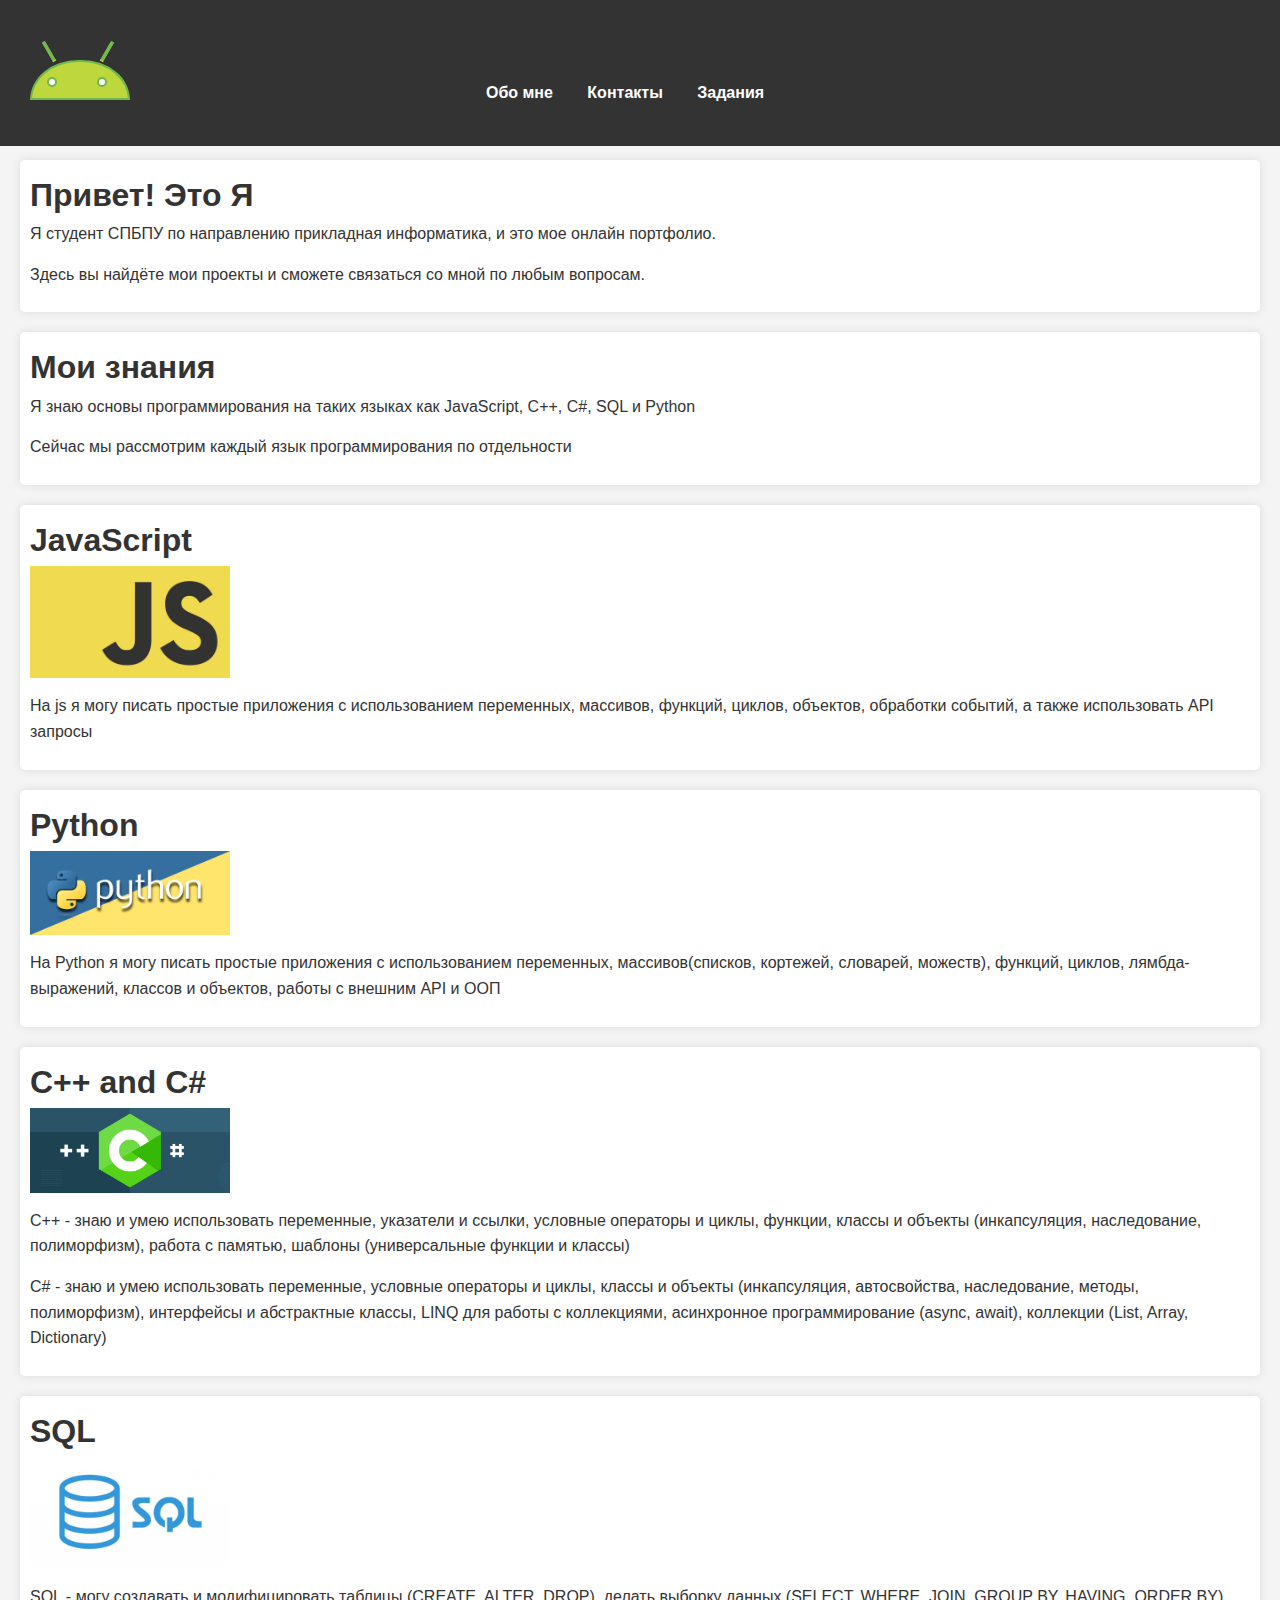
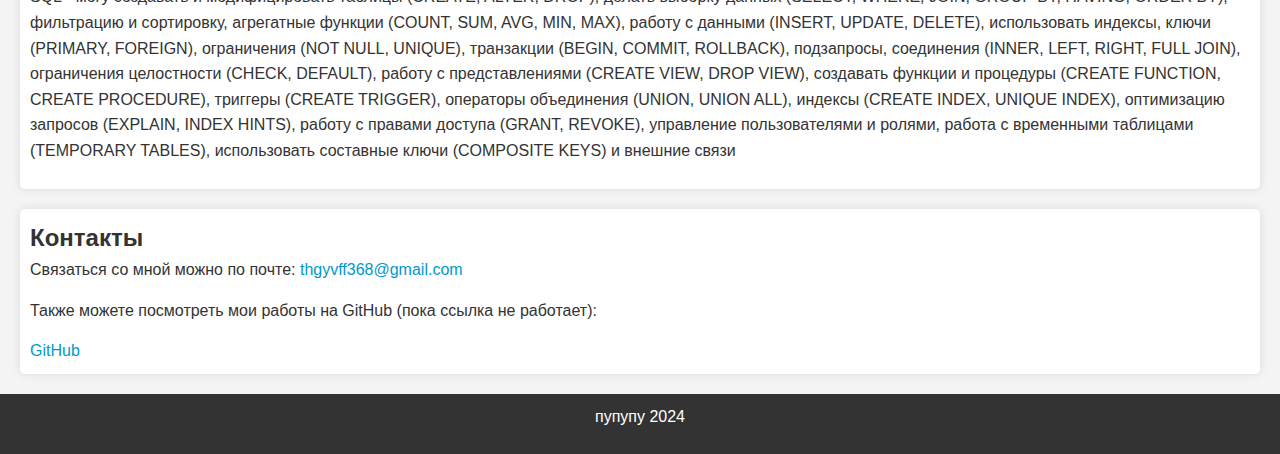
<file: index.html>
<!DOCTYPE html>
<html lang="ru">
<head>
    <meta charset="UTF-8">
    <meta name="viewport" content="width=device-width, initial-scale=1.0">
    <title>Моё Портфолио</title>
    <link rel="stylesheet" href="style.css">
</head>
<body>
    <header>
        <div class="logo">
            <div class="ant ant_left"></div>
	        <div class="ant ant_right"></div>
            <div class="lefteye"></div>
            <div class="righteye"></div>
        </div>
        <nav class="menu">
            <ul>
                <li><a href="#about">Обо мне</a></li>
                <li><a href="#contact">Контакты</a></li>
                <!-- Кнопка на страницу с заданиями -->
                <li><a href="task.html">Задания</a></li>
            </ul>
        </nav>
    </header>

    <main>
        <!-- Описание о себе -->
        <section id="about">
            <h1>Привет! Это Я</h1>
            <p>Я студент СПБПУ по направлению прикладная информатика, и это мое онлайн портфолио.</p>
            <p>Здесь вы найдёте мои проекты и сможете связаться со мной по любым вопросам.</p>
        </section>

        <!-- Мои знания -->
        <section id="about">
            <h1>Мои знания</h1>
            <p>Я знаю основы программирования на таких языках как JavaScript, С++, С#, SQL и Python</p>
            <p>Сейчас мы рассмотрим каждый язык программирования по отдельности</p>
        </section>

        <!-- JS -->
        <section id="about">
            <h1>JavaScript</h1>
            <p><img src=".\js.png" alt="пупупу, ошибка изображения"></p>
            <p>На js я могу писать простые приложения с использованием переменных, массивов, функций, циклов, объектов, обработки событий, а также использовать API запросы</p>
        </section>

        <!-- Pt -->
        <section id="about">
            <h1>Python</h1>
            <img src=".\pt.png" alt="пупупу, ошибка изображения">
            <p>На Python я могу писать простые приложения с использованием переменных, массивов(списков, кортежей, словарей, можеств), функций, циклов, лямбда-выражений, классов и объектов, работы с внешним API и ООП</p>
        </section>

        <!-- c++ & с#-->
        <section id="about">
            <h1>С++ and  С#</h1>
            <img src=".\c.png" alt="пупупу, ошибка изображения">
            <p>С++ - знаю и умею использовать переменные, указатели и ссылки, условные операторы и циклы, функции, классы и объекты (инкапсуляция, наследование, полиморфизм), работа с памятью, шаблоны (универсальные функции и классы)</p>
            <p>С# - знаю и умею использовать переменные, условные операторы и циклы, классы и объекты (инкапсуляция, автосвойства, наследование, методы, полиморфизм), интерфейсы и абстрактные классы, LINQ для работы с коллекциями, асинхронное программирование (async, await), коллекции (List, Array, Dictionary)</p>
        </section>

         <!-- sql -->
         <section id="about">
            <h1>SQL</h1>
            <img src=".\sql.png" alt="пупупу, ошибка изображения">
            <p>SQL - могу создавать и модифицировать таблицы (CREATE, ALTER, DROP), делать выборку данных (SELECT, WHERE, JOIN, GROUP BY, HAVING, ORDER BY), фильтрацию и сортировку, агрегатные функции (COUNT, SUM, AVG, MIN, MAX), работу с данными (INSERT, UPDATE, DELETE), использовать индексы, ключи (PRIMARY, FOREIGN), ограничения (NOT NULL, UNIQUE), транзакции (BEGIN, COMMIT, ROLLBACK), подзапросы, соединения (INNER, LEFT, RIGHT, FULL JOIN), ограничения целостности (CHECK, DEFAULT), работу с представлениями (CREATE VIEW, DROP VIEW), создавать функции и процедуры (CREATE FUNCTION, CREATE PROCEDURE), триггеры (CREATE TRIGGER), операторы объединения (UNION, UNION ALL), индексы (CREATE INDEX, UNIQUE INDEX), оптимизацию запросов (EXPLAIN, INDEX HINTS), работу с правами доступа (GRANT, REVOKE), управление пользователями и ролями, работа с временными таблицами (TEMPORARY TABLES), использовать составные ключи (COMPOSITE KEYS) и внешние связи</p>
        </section>

        <!-- Контактная информация -->
        <section id="contact">
            <h2>Контакты</h2>
            <p>Связаться со мной можно по почте: <a href="mailto:thgyvff368@gmail.com">thgyvff368@gmail.com</a></p>
            <p>Также можете посмотреть мои работы на GitHub (пока ссылка не работает):</p>
            <ul>
                <li><a href="#">GitHub</a></li>
            </ul>
        </section>
    </main>

    <footer>
        <p>пупупу 2024</p>
    </footer>
</body>
</html>
</file>
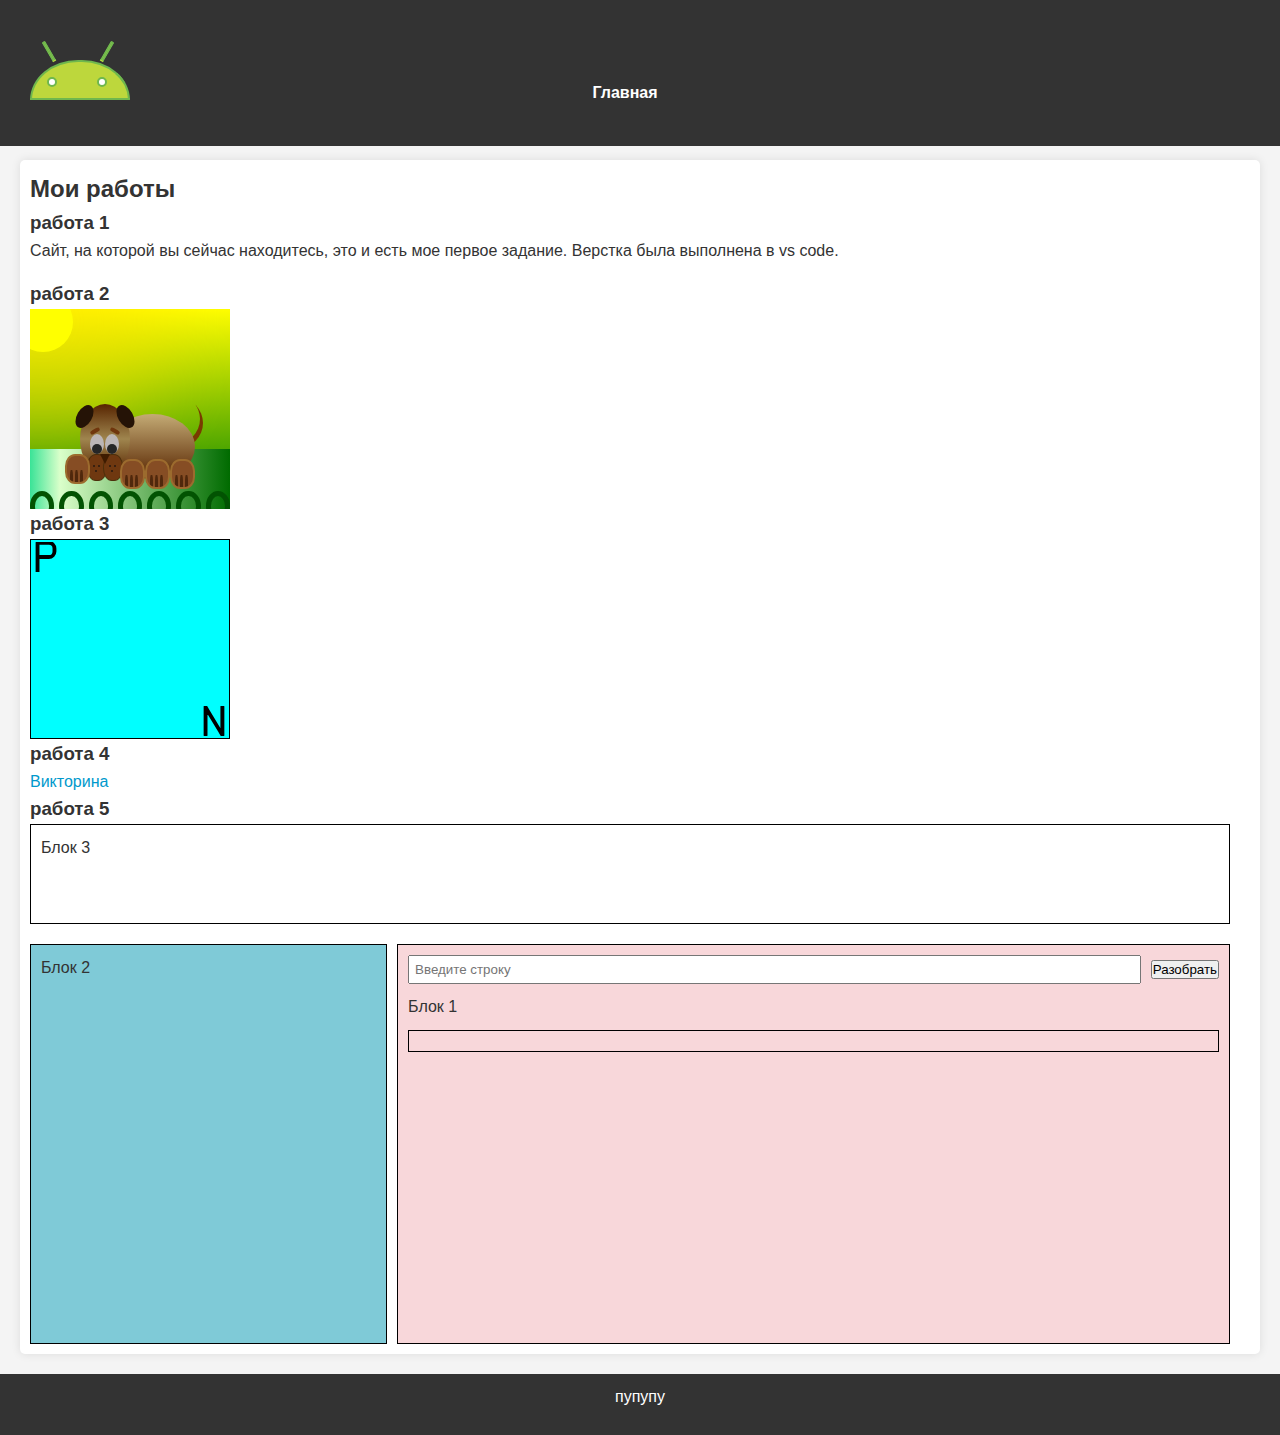
<file: task.html>
<!DOCTYPE html>
<html lang="ru">
<head>
    <meta charset="UTF-8">
    <meta name="viewport" content="width=device-width, initial-scale=1.0">
    <title>Задания</title>
    <link rel="stylesheet" href="style.css">
    <link rel="stylesheet" href="dog.css">
    <link rel="stylesheet" href="FlexBox.css">
    <link rel="stylesheet" href="cssDarii.css">
    <link rel="stylesheet" href="style_5.css">
</head>
<body>
    <header>     
        <div class="logo">
            <div class="ant ant_left"></div>
	        <div class="ant ant_right"></div>
            <div class="lefteye"></div>
            <div class="righteye"></div>
        </div> 
        <nav class="menu">
            <ul>
                <li><a href="index.html">Главная</a></li>
                
            </ul>
        </nav>
    </header>

    <main>
        <section id="works">
            <h2>Мои работы</h2>
            <div class="works">
                <h3>работа 1</h3>
                <p>Сайт, на которой вы сейчас находитесь, это и есть мое первое задание. Верстка была выполнена в vs code.</p>
            </div>
            <div class="work">
                <h3>работа 2</h3>
                <div class = "polotno">
                    <div class ="sun"> </div>
                    <div class ="grass">
                        <div class = "kust"></div>
                        <div class = "kust"></div>
                        <div class = "kust"></div>
                        <div class = "kust"></div>
                        <div class = "kust"></div>
                        <div class = "kust"></div>
                        <div class = "kust"></div>
                    </div>
                    
                    <div class="dog">
                        <div class = "telo">
                        <!-- <div class="hvost"></div> -->
                        </div>
                        <div class="hvost"></div>
                    
                    <div class = "golova">
                        <div class="yho1"></div>
                        <div class="yho2"></div>
                        
                        <div class = "eyes">
                            <div class = "zrak"></div>
                        </div>
                        <div class = "two_eyes">
                            <div class = "zrak"></div>
                        </div>
                        <div class="brovi" id="brov1"></div>
                        <div class="brovi" id="brov2"></div>
                            <div class = "rot">
                                <div class = "dot"id="dot1"></div>
                                <div class = "dot" id="dot2"></div>
                                <div class = "dot"id="dot3"></div>
                            </div>
                            <div class = "two_rot">
                                <div class = "dot"id="dot2"></div>
                                <div class = "dot"id="dot1"></div>
                                <div class = "dot"id="dot3"></div>
                            </div>
                            <div class="nos"></div>
                        
                    </div>
                    <div class = "nogi">
                        <div class = "palki"></div>
                        <div class = "palki"></div>
                        <div class = "palki"></div>
                        
                    </div>
                    
                    <div class="more_nog">
                        <div class = "nogi">
                            <div class = "palki"></div>
                            <div class = "palki"></div>
                            <div class = "palki"></div>
                        </div>
                        
                        <div class = "nogi">
                            <div class = "palki"></div>
                            <div class = "palki"></div>
                            <div class = "palki"></div>
                        </div>
                        <div class = "nogi">
                            <div class = "palki"></div>
                            <div class = "palki"></div>
                            <div class = "palki"></div>
                        </div>
                    </div>
                </div>

            </div>


            <div class="work">
                <h3>работа 3</h3>
                <div class = "FlexBox">

                    <div class = "letters N-letter">
                        <svg><path id="path-n" d="M 23.441406 0 C 23.40625 0 23.375 0 23.34375 0.00390625 C 22.832031 0.00390625 22.414062 0.417969 22.414062 0.929688 L 22.414062 25.65625 L 9.898438 4.894531 L 7.253906 0.445312 C 7.085938 0.167969 6.785156 0 6.457031 0 C 6.457031 0 5.636719 0.0625 5.636719 0.890625 L 5.636719 29 C 5.636719 29.511719 6.054688 29.925781 6.566406 29.925781 C 7.078125 29.925781 7.492188 29.511719 7.492188 29 L 7.492188 4.363281 L 19.960938 25.101562 L 22.636719 29.554688 C 22.808594 29.832031 23.109375 30 23.433594 30 L 23.675781 30 C 24.078125 29.890625 24.359375 29.527344 24.363281 29.109375 L 24.363281 0.929688 C 24.363281 0.417969 23.953125 0.00390625 23.441406 0 Z" stroke="black" stroke-width="2" fill="none"/></svg>
                    </div>

                    <div class = "letters P-letter">
                        <svg><path id="path-p" d="M 17.882812 0 L 6.542969 0 C 6.03125 0 5.613281 0.417969 5.613281 0.929688 L 5.613281 30 L 7.472656 30 L 7.472656 15.929688 L 17.882812 15.929688 C 21.472656 15.929688 24.386719 13.015625 24.386719 9.421875 L 24.386719 6.503906 C 24.386719 2.914062 21.472656 0 17.882812 0 Z M 22.527344 9.421875 C 22.527344 11.988281 20.449219 14.070312 17.882812 14.070312 L 7.472656 14.070312 L 7.472656 1.859375 L 17.882812 1.859375 C 20.449219 1.859375 22.527344 3.9375 22.527344 6.503906 Z" stroke="black" stroke-width="2" fill="none"/></svg>
                    </div>
                    

                    <div class = "figur">
                        <div class = "krug"></div>
                        <div class = "kvadrat"></div>
                    </div>

                    <div class = "foto">
                        <img src= "foto.jpg" alt="ошибка">
                        <p> текст </p>
                    </div>
                </div>

            </div>
            <div class="work"> 
                <h3>работа 4</h3>
                <a href="test.html">Викторина</a>
            </div>

            <h3>работа 5</h3>
            <div class="osnova">
                <div id="block3">Блок 3</div>
                <div class="content-area">
                    <div id="block2">Блок 2</div>
                    <div id="block1">
                        <div class="input-area">
                            <input type="text" id="inputField" placeholder="Введите строку">
                            <button onclick="processInput()">Разобрать</button>
                        </div>
                        Блок 1
                        <div class = "selected" id = "selectedWords"></div>
                    </div>
                </div>
            </div>

        </section>
    </main>

    <footer>
        <p>пупупу</p>
    </footer>
    <script src = "task5.js"></script>
</body>
</html>
</file>
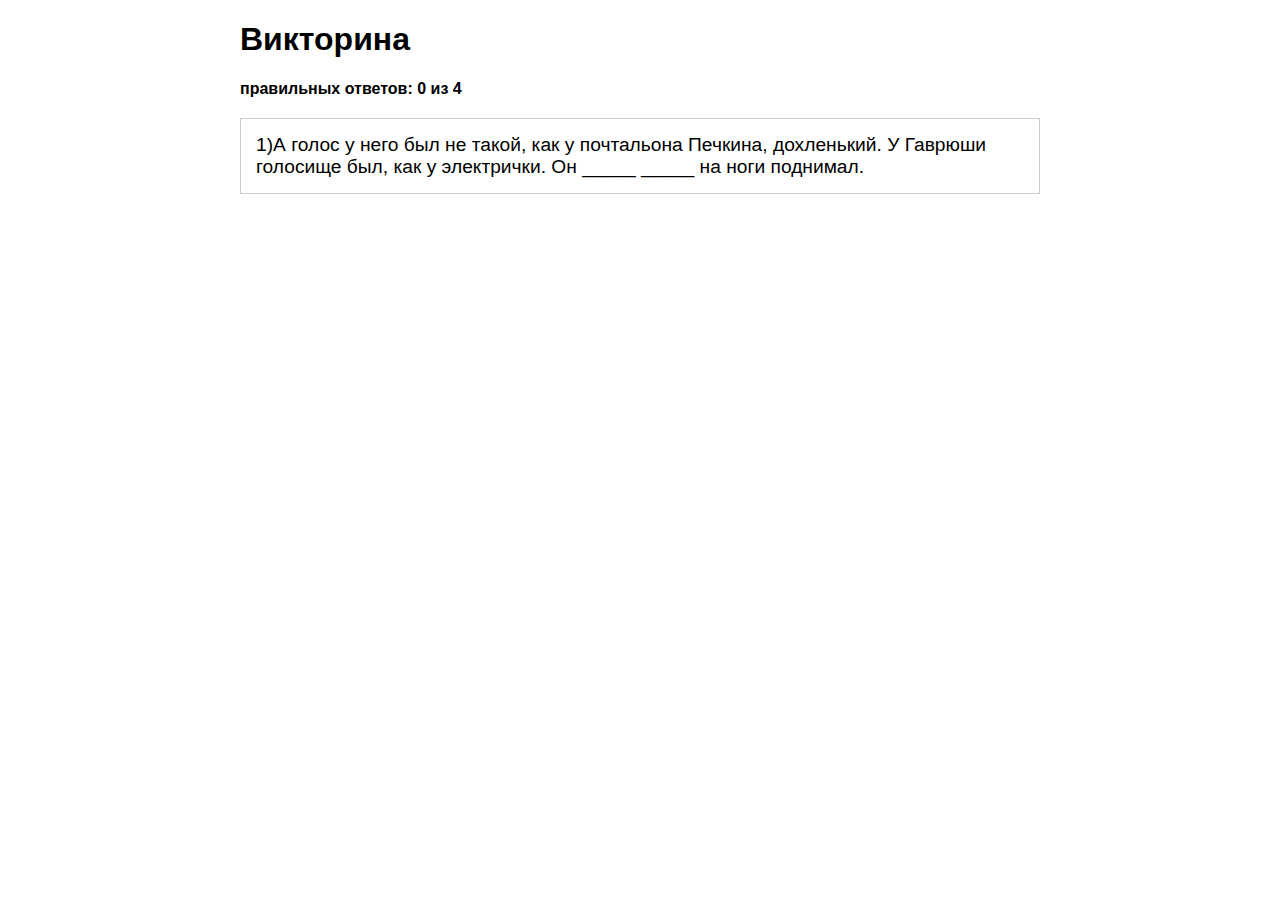
<file: test.html>
<!DOCTYPE html>
<html lang="ru">
<head>
    <meta charset="UTF-8">
    <title>Викторина</title>
    <link rel="stylesheet" href="test.css">
</head>
<body>
    <div id="quiz-container">
        <h1>Викторина</h1>
        <div id="statistics"></div>
        <div id="questions-container"></div>
    </div>
    <script src="test.js"></script>
</body>
</html>
</file>
<file: style.css>
/* Основные стили для сайта */
* {
    margin: 0;
    padding: 0;
    box-sizing: border-box;
}

body {
    font-family: 'Arial', sans-serif;
    line-height: 1.6;
    background-color: #f4f4f4;
    color: #333;
}

/* Стили для шапки (header) */
header {
    position: fixed;
    width: 100%;
    background-color: #333;
    color: #fff;
    top: 0px;
    padding: 40px 0;
    text-align: center;
    z-index: 100000;
}

header .menu ul {
    list-style: none;
}

header .menu ul li {
    display: inline-block;
    margin-right: 30px;
}

header .menu ul li a {
    color: white;
    text-decoration: none;
    font-weight: bold;
}

header .menu ul li a:hover {
    text-decoration: underline;
}

.logo{
	position: relative;
	height: 40px;
    width: 100px;
	background: #bdd73c;
	border-radius:60px 60px 0 0 / 50px 50px 0 0;
	border: 2px solid #6fb74d;
    left: 30px;
    top: 20px;
}
.logo .ant{
	width: 2px;
	height: 23px;
	background: #bdd73c;
	border: 2px solid #6fb74d; 
	position: absolute;
	border-radius: 3px 3px 0 0;
	border-bottom: 2px solid #bdd73c;
    top: 20px;
}
.logo .ant_left{
	top: -22px;
	left: 15px;
	-webkit-transform: rotate(-30deg);
	-moz-transform: rotate(-30deg);
	-ms-transform: rotate(-30deg);
	-o-transform: rotate(-30deg);
	transform: rotate(-30deg);
}
.logo .ant_right{
	top: -22px;
	left: 73px;
	-webkit-transform: rotate(30deg);
	-moz-transform: rotate(30deg);
	-ms-transform: rotate(30deg);
	-o-transform: rotate(30deg);
	transform: rotate(30deg);
}
.lefteye, .righteye{
	position: absolute;
	background: #fff;
	border: 2px solid #6fb74d;
	width: 10px;
	height: 10px;
	top: 15px;
	-webkit-border-radius:10px;
	-moz-border-radius:10px;
	border-radius:10px;
}
.lefteye{
	left: 15px;
}
.righteye{
	left: 65px;
}

/* Стили для главных секций */
main{
    margin-top: 160px;
}
main section {

    margin: 20px 20px;
    padding: 10px;
    background-color: #fff;
    border-radius: 5px;
    box-shadow: 0 0 10px rgba(0, 0, 0, 0.1);
}



h1, h2 {
    color: #333;
}

p {
    margin-bottom: 15px;
}

/* Стили для изображений */
img {
    max-width: 200px;
    height: auto;
    display: block;
    margin-bottom: 15px;
}

/* Стили для футера */
footer {
    background-color: #333;
    color: #fff;
    padding: 10px;
    text-align: center;
    margin-top: 20px;
}

/* Стили для ссылок */
a {
    color: #0099cc;
    text-decoration: none;
}

a:hover {
    text-decoration: underline;
}

#contact ul{
    list-style-type: none;
}


/* Адаптивность для мобильных устройств */
@media (max-width: 768px) {
    header .menu ul li {
        display: table-cell;

    }
    header .menu ul li a{
        display: block;
        padding: 20px;
    }
    header .menu{
    display: table;
    position: relative;
        left: 50%;
        transform: translate(-50%,0);
    }
    header .menu ul{
    display: table-row;
    }
    header{
    z-index: 20;
    }
    .logo{
    position: relative;
        left: 50%;
        transform: translate(-50%,0);
    }
    main section{
        text-align: center;
        z-index: 10;
        position: relative;
        top: 50px;
    }
    img {
        position: relative;
        left: 50%;
        transform: translate(-50%,0);
        max-width: 60%;
    }
    footer{
        position: relative;
        bottom: -49px;
    }

}
</file>
<file: dog.css>
.polotno {
    width: 200px;
    height: 200px;
    background: linear-gradient(to top, green, yellow);
    overflow: hidden;
    }
    .sun{
        width: 60px;
        height: 60px;
        background-color: yellow;
        border-radius: 50%;
        position: relative;
        top: -17px;
        left: -17px;
        box-shadow: 0 0 100px 100px rgba(255, 223, 0, 0.5);
    }
    .grass{
        width: 100%;
        height: 60px;
        position: relative;
        top: 80px;
        background: linear-gradient(90deg, rgb(58, 227, 151) 0%, rgb(218, 255, 202) 15%, rgb(0, 107, 0) 100%);
        display: flex;
        gap: 5px;
    }
    .kust{
        width: 20%;
        height: 30px;
        position: relative;
        top: 42px;
        background-color: none;
        border: 5px solid rgb(2, 83, 2);
        border-radius: 50%;
        z-index: 5;
    }
    
    .dog{
        width: 120px;
        height: 120px;
    }
    .telo{
        width: 85px;
        height: 65px;
        border-radius: 50%;
        background: linear-gradient(0deg, rgb(87, 36, 0) 0%, rgb(196, 171, 117) 100% );
        position: relative;
        top: -15px;
        left: 80px; 
        z-index: 1;
    }
    .golova{
        width: 50px;
        height: 70px;
        border-radius: 50%;
        background: linear-gradient(0deg, rgb(87, 36, 0) 0%, rgb(159, 133, 78) 50%, rgb(87, 36, 0) 100% );
        position: relative;
        top: -140px;
        left: 50px; 
        display: flex;
        z-index: 3;
    }
    .eyes{
        width: 14px;
        height: 20px;
        border-radius: 50%;
        background-color: #bcb6b6;
        position: absolute;
        top: 30px;
        left: 10px; 
        z-index: 3;
    }
    .two_eyes{
        width: 14px;
        height: 20px;
        border-radius: 50%;
        background-color: #bcb6b6;
        position: absolute;
        top: 30px;
        left: 25px; 
        z-index: 3;
    }
    .zrak{
        width: 10px;
        height: 10px;
        border-radius: 50%;
        background-color: #262626;
        position: relative;
        top: 10px;
        left: 2px; 
        z-index: 3;
    }
    .nogi{
        width: 25px;
        height: 30px;
        border-radius: 40%;
        background: rgb(134, 77, 36);
        border: 2px solid rgb(156, 107, 46);
        position: relative;
        top: -160px;
        left: 35px; 
        display: flex;
        gap: 2px;
        overflow: hidden;
        z-index: 4;
    }
    .two_rot{
        width: 20px;
        height: 27px;
        border-radius: 45%;
        background: rgb(111, 56, 16);
        border: 1px solid rgb(76, 47, 11);
        position: absolute;
        top: 50px;
        left: 23px;
    }
    .rot{
        width: 20px;
        height: 27px;
        border-radius: 45%;
        background: rgb(111, 56, 16);
        border: 1px solid rgb(76, 47, 11);
        position: absolute;
        top: 50px;
        left: 7px; 
    }
    .palki{
        width: 3px;
        height: 25px;
        border-radius: 30%;
        background: rgb(79, 40, 12);
        position: relative;
        top: 14px;
        left: 3px; 
    }
    .more_nog{
        display: flex;
        position: relative;
        top: -25px;
        left: 55px; 
        z-index: 4; 
    }
    .brovi{
        width: 10px;
        height: 4px;
        border-radius: 30%;
        position: absolute;
        background: rgb(112, 54, 13);
        z-index: 3;
    }
    
    #brov1{
        top: 25px;
        left: 10px; 
        transform: rotate(-30deg); 
    }
    #brov2{
        top: 25px;
        left: 30px; 
        transform: rotate(30deg);
    }
    .nos{
        width: 0;
        height: 0;
        border-left: 5px solid transparent;
        border-right: 5px solid transparent;
        border-top: 10px solid rgb(62, 27, 0);
        position: absolute;
        top: 50px;
        left: 20px;
        z-index: 3;
    }
    .dot{
        width: 2px;
        height: 2px;
        border-radius: 50%;
        position: absolute;
        background: rgb(39, 25, 15);
    
    }
    #dot1{
        top: 10px;
        left: 10px; 
    }
    #dot2{
    
        top: 10px;
        left: 5px; 
    
    }
    #dot3{
    
        top: 15px;
        left: 7px;
    }
    
    .hvost{
        width: 50px;
        height: 50px;
        position: relative;
        margin: -10px 0 10px 0;
        border-radius: 50%;
        box-shadow: 3px 4px 0 0 rgb(121, 59, 0);
        /* top: -60px; */
        left: 120px;  
        bottom: 90px;
        z-index: 0;
    }
    .yho1{
        width: 15px;
        height: 25px;
        border-radius: 50%;
        position: absolute;
        background: rgb(37, 19, 6);
        top: 0px;
        left: -3px;
        z-index: 2; 
        transform: rotate(30deg);
    }
    .yho2{
        width: 15px;
        height: 25px;
        border-radius: 50%;
        position: absolute;
        background: rgb(37, 19, 6);
        top: 0px;
        left: 38px; 
        transform: rotate(-30deg);
        z-index: 2; 
    }
</file>
<file: FlexBox.css>
.FlexBox{
    position: relative;
    width: 200px;
    height: 200px;
    border: 1px solid #000;
    background-color: aqua;
    overflow: hidden;
}
.letters{
    position:absolute;
    width: 30px;
    height: 30px;
    transition: all 1s ease;
}

.P-letter{
    position: relative;
    top: 2px;
    left: 0;
}
.N-letter{
    bottom: 2px;
    right: 0;
}
.letters svg{
    width: 100%;
    height: 100%;
}
.FlexBox:hover .N-letter{
    animation: moveN 3s forwards, moveLetterN 2s forwards;
    animation-delay: 0s, 7s;
}
.FlexBox:hover .P-letter{
    animation: moveP 3s forwards, moveLetterP 2s forwards;
    animation-delay: 0s, 7s;
}
@keyframes moveN{
    0%{}
    25%{transform: translate(-170px, 0px) scale(1.1);}
    50%{transform: translate(-60px, -30px) scale(1.3);}
    100%{transform: translate(-65px, -80px) scale(1.5);}
}

@keyframes moveP{
    0%{}
    25%{transform: translate(170px, 0px) scale(1.1);}
    50%{transform: translate(60px, 30px) scale(1.3);}
    100%{transform: translate(65px, 85px) scale(1.5);}
}


.figur{
    position: absolute;
    width: 50px;
    height: 50px;
    top: 75px;
    left: 73px;
    pointer-events: none;
}

.krug, .kvadrat{
    position: absolute;
    width: 7px;
    height: 7px;
    opacity: 0; 
}
.krug{
    background-color: aliceblue;
    border-radius: 50%;
    top: 5px;
    left: 25px;
}
.kvadrat{
    background-color: rgb(0, 69, 129);
    top: 5px;
    left: -13px;
}



.FlexBox:active .krug,
.FlexBox:active .kvadrat{
animation: moveFigur 0s forwards;
animation-delay: 1s;
}
@keyframes moveFigur{
    to{opacity: 1;}
}

.FlexBox:active .krug{
    /* animation: moveKrug 5s linear forwards; */
    animation: moveKrug 3s linear forwards;   
    animation-delay: 0.5s;
}
.FlexBox:active .kvadrat{
    animation: moveKvadrat 3s linear forwards;
    animation-delay: 0.5s;
}
.krug{
    offset-path: path("M 35.1621 0 C 35.1094 0 35.0625 0 35.0156 0.0059 C 34.248 0.0059 33.6211 0.627 33.6211 1.3945 L 33.6211 38.4844 L 14.8477 7.3418 L 10.8809 0.668 C 10.6289 0.252 10.1777 0 9.6855 0 C 9.6855 0 8.4551 0.0938 8.4551 1.3359 L 8.4551 43.5 C 8.4551 44.2676 9.082 44.8887 9.8496 44.8887 C 10.6172 44.8887 11.2383 44.2676 11.2383 43.5 L 11.2383 6.5449 L 29.9414 37.6523 L 33.9551 44.332 C 34.2129 44.748 34.6641 45 35.1504 45 L 35.5137 45 C 36.1172 44.8359 36.5391 44.291 36.5449 43.6641 L 36.5449 1.3945 C 36.5449 0.627 35.9297 0.0059 35.1621 0 Z");
    offset-rotate: 0deg;
    transform: translate(-2.5px, -2.5px);
}
.kvadrat{
    offset-path: path("M 26.8242 0 L 9.8145 0 C 9.0469 0 8.4199 0.627 8.4199 1.3945 L 8.4199 45 L 11.209 45 L 11.209 23.8945 L 26.8242 23.8945 C 32.209 23.8945 36.5801 19.5234 36.5801 14.1328 L 36.5801 9.7559 C 36.5801 4.3711 32.209 0 26.8242 0 Z M 33.791 14.1328 C 33.791 17.9824 30.6738 21.1055 26.8242 21.1055 L 11.209 21.1055 L 11.209 2.7891 L 26.8242 2.7891 C 30.6738 2.7891 33.791 5.9063 33.791 9.7559 Z");
    offset-rotate: 0deg;
    transform: translate(-2.5px, -2.5px);
}
@keyframes moveKrug{
    0% {
        offset-distance: 0%;
        opacity: 1;
        
    }
    100% {
        offset-distance: 100%;
        opacity: 1;
    }
}
@keyframes moveKvadrat{
    0% {
        offset-distance: 0%;
        opacity: 1;
    }
    100% {
        offset-distance: 100%;
        opacity: 1;
    }
}

@keyframes moveLetterN{
    0%{
        transform: translate(-65px, -80px) rotate(0deg) scale(1.5);
        opacity: 1;
    }
    100%{
        transform: translate(-65px, -80px) rotate(360deg) scale(1.5);
        opacity: 0;
    }
}
@keyframes moveLetterP{
    0%{
        transform: translate(65px, 85px) rotate(0deg) scale(1.5);
        opacity: 1;
    }
    100%{
        transform: translate(65px, 85px) rotate(360deg) scale(1.5);
        opacity: 0;
    }
}

.foto{
    text-align: center;
    opacity: 0;
}
@keyframes fotofoto{
    to { opacity: 1;}
}
.FlexBox:hover .foto{
    animation: fotofoto 1s forwards;
    animation-delay: 9s;
}

@keyframes puls{
    0%{
        transform: scale(1);
    }
    100%{
        transform: scale(1.1);
    }
}
.FlexBox:hover {
    animation: puls 2s infinite alternate;
    animation-delay: 10s;
}
</file>
<file: cssDarii.css>
.container {
    position: relative;
    width: 200px;
    height: 200px;
    border: 1px solid #000;
    overflow: hidden;
}

.letter {
    position: absolute;
    width: 30px;
    height: 30px;
    transition: all 1s ease;
}

.p-letter {
    top: 0;
    left: 0;
}

.n-letter {
    bottom: 0;
    right: 0;
}

.letter svg {
    width: 100%;
    height: 100%;
}

/* .container:hover .letter {
    animation: moveToCenter 1s forwards;
} */

.container:hover .n-letter {
    animation: moveToCenterN 1s forwards;
}

.container:hover .p-letter {
    animation: moveToCenterP 1s forwards;
}

@keyframes moveToCenterN {
    to {
        bottom: 70px;
        right: 70px;
        /* top: 100px;
        left: 100px; */
        transform: scale(1.5);
        /* transform: translate(70px, 70px); */
    }
}

@keyframes moveToCenterP {
    to {
        top: 70px;
        left: 70px;
        /* bottom: 100px;
        right: 100px; */
        transform: scale(1.5);
        /* transform: translate(100px, 100px); */
    }
}

/* Фигуры */
.shapes {
    position: absolute;
    width: 50px;
    height: 50px;
    top: 75px;
    left: 73px;
    pointer-events: none;
}

.circle-shape,
.square-shape {
    position: absolute;
    width: 10px;
    height: 10px;
    opacity: 0;
}

/* Стиль круга */
.circle-shape {
    background-color: red;
    border-radius: 50%;
}

/* Стиль квадрата */
.square-shape {
    background-color: blue;
    top: 30px;
    left: 30px;
}

/* Появление фигур после перемещения букв */
.container:active .circle-shape,
.container:active .square-shape {
    animation: showShapes 0s forwards;
    animation-delay: 1s;
}

@keyframes showShapes {
    to { opacity: 1; }
}

/* Анимация движения фигур по контурам букв */
.container:active .circle-shape {
    animation: moveCircle 5s linear forwards;
    animation-delay: 1s;
}

.container:active .square-shape {
    animation: moveSquare 5s linear forwards;
    animation-delay: 1s;
}

/* Определяем пути для движения фигур */
.circle-shape {
    offset-path: path("m10 29a1 1 0 0 1 -1-1v-20a1 1 0 0 1 1-1h6.5a6.5 6.5 0 0 1 0 13h-5.5v8a1 1 0 0 1 -1 1zm1-11h5.5a4.5 4.5 0 0 0 0-9h-5.5z");
    offset-rotate: 0deg;
    transform: translate(-5px, -5px); /* Центрируем фигуру на пути */
}

.square-shape {
    offset-path: path("m22 27a1 1 0 0 1 -.857-.485l-10.143-16.905v16.39a1 1 0 0 1 -2 0v-20a1 1 0 0 1 1.857-.515l10.143 16.905v-16.39a1 1 0 0 1 2 0v20a1.015 1.015 0 0 1 -1 1z");
    offset-rotate: 0deg;
    transform: translate(-5px, -5px); /* Центрируем фигуру на пути */
}

@keyframes moveCircle {
    0% {
        offset-distance: 0%;
        opacity: 1;
        
    }
    100% {
        offset-distance: 100%;
        opacity: 1;
    }
}

@keyframes moveSquare {
    0% {
        offset-distance: 0%;
        opacity: 1;
    }
    100% {
        offset-distance: 100%;
        opacity: 1;
    }
}

/* Появление контента после завершения анимации фигур */
.container:hover .content {
    animation: showContent 1s forwards;
    animation-delay: 8s;
    opacity: 0;
}

@keyframes showContent {
    to { opacity: 1; }
}

.content {
    position: absolute;
    top: 55%;
    left: 50%;
    transform: translate(-50%, -50%);
    text-align: center;
    opacity: 0;
}

/* Пульсация контейнера после появления контента */
.container:hover {
    animation: pulse 2s infinite alternate;
    animation-delay: 9s;
}

@keyframes pulse {
    0% { transform: scale(1); }
    100% { transform: scale(1.05); }
}

@keyframes vrashenie{
    0%{transform: rotate(0deg)};
    100%{transform: rotate(360deg)};
}
.n-letter:hover{
    animation: vrashenie 2s linear;
    animation-delay: 6s;
}
.p-letter:hover{
    animation: vrashenie 2s linear;
    animation-delay: 6s;
}
</file>
<file: style_5.css>
.osnova {
    display: flex;
    flex-direction: column;
    width: 100%;
    max-width: 1200px;
}
/* Стили для блоков */
#block3 {
    border: 1px solid #000;
    padding: 10px;
    margin-bottom: 20px;
    background-color: #ffffff;
    width: 100%;
    height: 100px;
    position: relative;
    overflow: hidden;
}
.content-area {
    display: flex;
    width: 100%;
    max-width: 1200px;
}
#block2 {
    border: 1px solid #000;
    padding: 10px;
    background-color: #7fcad7;
    width: 30%;
    height: 400px;
    overflow-y: auto;
    display: flex;
    flex-direction: column;
    align-items: flex-start;
}
#block1 {
    border: 1px solid #000;
    padding: 10px;
    background-color: #f8d7da;
    width: 70%;
    height: 400px;
    margin-left: 10px;
    overflow-y: auto;
    display: flex;
    flex-direction: column;
    justify-content: flex-start;
}
.input-area {
    margin-bottom: 10px;
    display: flex;
    align-items: center;
}
#inputField {
    padding: 5px;
    margin-right: 10px;
    flex: 1;
}
.draggable {
    padding: 5px;
    margin: 5px;
    border: 1px solid #000;
    cursor: move;
    background-color: #fff;
    display: inline-block;
    width: auto;
    /* Сбрасываем позиционирование для блока 2 */
    position: static;
}
.draggable.in-block3 {
    position: absolute; /* Абсолютное позиционирование для блока 3 */
}
.word-string {
    border: 1px solid #000;
    padding: 5px;
    margin: 5px;
    background-color: #e2e3e5;
}
.selected{
    border: 1px solid #000;
    margin-top: 10px;
    padding: 10px;
}
</file>
<file: test.css>
body {
    font-family: Arial, sans-serif;
    margin: 20px;
}

#quiz-container {
    max-width: 800px;
    margin: 0 auto;
}

#statistics {
    margin-bottom: 20px;
    font-weight: bold;
}

.question-block {
    border: 1px solid #ccc;
    padding: 15px;
    margin-bottom: 10px;
    cursor: pointer;
    position: relative;
}

.question-block:hover {
    background-color: #f9f9f9;
}

.question-text {
    font-size: 1.2em;
}

.question-text.correct::after {
    content: ' ✔';
    color: green;
}

.question-text.incorrect::after {
    content: ' ✖';
    color: red;
}

.options {
    margin-top: 10px;
    display: none;
}

.option {
    background-color: #f0f0f0;
    padding: 10px;
    margin-bottom: 5px;
    cursor: pointer;
    transition: background-color 0.3s, transform 0.3s;
    border: 2px solid transparent;
}

.option:hover {
    background-color: #e0e0e0;
}

.option.selected {
    border: 2px solid #007BFF;
}

.option.correct {
    transform: scale(1.01);
    background-color: #d4edda;
}

.option.incorrect {
    background-color: #f8d7da;
}

.explanation {
    margin-top: 10px;
    font-style: italic;
}

@keyframes slideDown {
    from { opacity: 1; }
    to { opacity: 0; transform: translateY(100%); }
}

.slide-down {
    animation: slideDown 0.5s forwards;
}

.correct-answer {
    display: none;
    margin-top: 10px;
    background-color: #e9ecef;
    padding: 10px;
}

.show-answer .correct-answer {
    display: block;
}

@media (max-width: 600px) {
    .option {
        font-size: 0.9em;
    }
}
</file>
